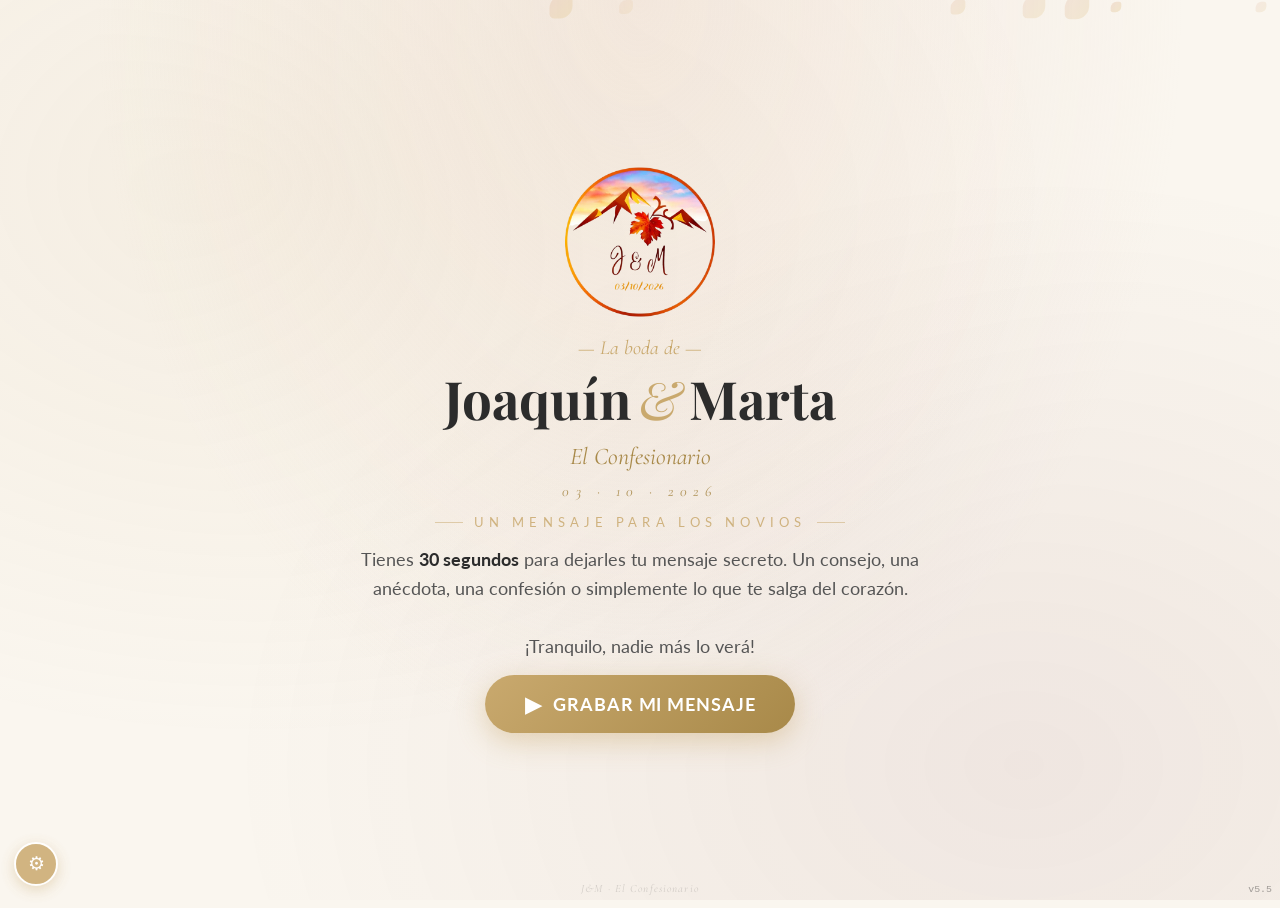
<file: index.html>
<!DOCTYPE html>
<!-- Confesionario J&M · v4.9 -->
<html lang="es">
<head>
<meta charset="UTF-8">
<meta name="viewport" content="width=device-width, initial-scale=1.0, user-scalable=no, viewport-fit=cover">
<title>El Confesionario · Joaquín & Marta</title>
<link rel="manifest" href="manifest.json">
<link rel="stylesheet" href="styles.css">
<link rel="icon" type="image/png" href="logobodaJyM-removebg-preview.png">
<link rel="apple-touch-icon" href="logobodaJyM-removebg-preview.png">
<meta name="theme-color" content="#2c2c2c">
<meta name="mobile-web-app-capable" content="yes">
<meta name="apple-mobile-web-app-capable" content="yes">
<meta name="apple-mobile-web-app-status-bar-style" content="black-translucent">
<meta name="apple-mobile-web-app-title" content="Confesionario J&M">
<meta name="description" content="El Confesionario de la boda de Joaquín & Marta.">
</head>
<body>

<div class="bg-layer" id="bg-layer" aria-hidden="true"></div>
<div class="kiosk-badge" id="kiosk-badge">Modo Kiosco</div>

<section class="screen active" id="welcome" aria-label="Bienvenida">
  <img class="wedding-logo" id="wedding-logo" src="logobodaJyM-removebg-preview.png" alt="Boda Joaquín & Marta">
  <p class="welcome-kicker">— La boda de —</p>
  <h1 class="welcome-title">Joaquín<span class="amp">&</span>Marta</h1>
  <p class="welcome-sub">El Confesionario</p>
  <p class="welcome-date">03 · 10 · 2026</p>
  <div class="divider-sm">Un mensaje para los novios</div>
  <p class="welcome-text">
    Tienes <strong><span id="wl-duration">30</span> segundos</strong> para dejarles
    tu mensaje secreto. Un consejo, una anécdota, una confesión
    o simplemente lo que te salga del corazón.
    <br><br>
    ¡Tranquilo, nadie más lo verá!
  </p>
  <div class="name-wrap hidden" id="name-wrap">
    <span class="name-label">¿Cómo te llamas? (opcional)</span>
    <input type="text" class="name-input" id="guest-name" placeholder="Tu nombre…" maxlength="40" autocomplete="off">
  </div>
  <button class="btn btn-primary" onclick="beginFlow()"><span style="font-size:1.3rem">▶</span> Grabar mi mensaje</button>
</section>

<section class="screen" id="permission" aria-label="Permisos">
  <div class="perm-icon">🎥</div>
  <h2 class="perm-title">Necesitamos tu cámara y micrófono</h2>
  <p class="perm-text">Para que puedas grabar tu mensaje, el navegador te pedirá permiso para usar la cámara y el micrófono. ¡Prometemos que solo lo usamos aquí!</p>
  <div class="error-banner hidden" id="perm-error"></div>
  <div class="btn-row">
    <button class="btn btn-primary" onclick="requestPermissionAndContinue()">Continuar</button>
    <button class="btn btn-ghost" onclick="goScreen('welcome')">Volver</button>
  </div>
</section>

<section class="screen" id="prompt" aria-label="Sugerencias">
  <p class="welcome-kicker">Una sugerencia, por si la quieres…</p>
  <div class="prompt-card">
    <div class="prompt-text" id="prompt-text">…</div>
    <div class="prompt-nav">
      <span class="prompt-dot on"></span><span class="prompt-dot"></span>
      <span class="prompt-dot"></span><span class="prompt-dot"></span>
    </div>
  </div>
  <button class="btn btn-outline" onclick="nextPrompt()" style="margin-top:0.2rem;">↻ Otra sugerencia</button>
  <div class="heart-divider">
    <span class="heart-divider-line"></span>
    <span class="heart-divider-text">o</span>
    <span class="heart-divider-line"></span>
  </div>
  <button class="btn btn-heart" onclick="startCountdown()">
    <span style="font-size:1.3rem;">❤</span>
    Habla desde el corazón
  </button>
  <p class="heart-subhint">Cuéntales lo que te salga, sin guiones</p>
</section>

<section class="screen" id="countdown" aria-label="Cuenta atrás">
  <div class="count-ring-wrap">
    <div class="count-ring"></div>
    <div class="count-ring-active"></div>
    <div class="countdown-number" id="countdown-num">3</div>
  </div>
  <p class="countdown-label" id="countdown-label">Prepárate…</p>
</section>

<section class="screen" id="recording" aria-label="Grabación">
  <div class="video-container">
    <video id="preview-video" autoplay playsinline muted></video>
    <div class="recording-overlay">
      <div class="recording-top">
        <div class="rec-indicator"><div class="rec-dot"></div>REC</div>
        <div class="timer-display" id="timer">0:30</div>
      </div>
      <div class="recording-bottom" id="recording-bottom" onclick="stopRecording(event)" ontouchend="stopRecording(event)" style="cursor:pointer;">
        <div class="progress-bar-container"><div class="progress-bar" id="progress-bar"></div></div>
        <p class="recording-hint">Toca aquí para <b style="color:white;font-style:normal;">Terminar</b></p>
        <button type="button" class="btn btn-stop" id="btn-stop" onclick="stopRecording(event)">■&nbsp; Terminar</button>
        <p class="recording-hint" style="font-size:0.78rem;opacity:0.6;margin-top:0.3rem;">(o toca cualquier parte de esta zona)</p>
      </div>
      <div id="recording-log" class="recording-log"></div>
    </div>
    <div class="mic-meter" id="mic-meter" aria-hidden="true"><div class="mic-meter-fill" id="mic-meter-fill" style="height:0%"></div></div>
  </div>
</section>

<section class="screen" id="preview-screen" aria-label="Vista previa">
  <div class="preview-container">
    <div id="preview-video-container" style="width:100%;height:100%;display:flex;align-items:center;justify-content:center;">
      <video id="playback-video" controls playsinline></video>
    </div>
    <div class="preview-overlay">
      <div class="preview-top"><div class="preview-pill">Vista previa · ¿todo bien?</div></div>
      <div class="preview-bottom">
        <p class="recording-hint">Si te gusta, pulsa «Guardar». Si no, repite la grabación</p>
        <div class="btn-row">
          <button class="btn btn-outline" onclick="rerecord()">↻ Repetir</button>
          <button class="btn btn-primary" onclick="confirmSave()">✓ Guardar</button>
        </div>
      </div>
    </div>
  </div>
</section>

<section class="screen" id="saving" aria-label="Guardando">
  <div class="saving-spinner"></div>
  <div class="saving-text" id="saving-text">Procesando tu mensaje…</div>
  <p class="saving-sub" id="saving-sub">Un momento, estamos guardándolo con cariño.</p>
  <div class="saving-progress"><div class="saving-progress-fill" id="saving-progress-fill"></div></div>
</section>

<section class="screen" id="done" aria-label="Guardado">
  <div class="done-decor-top">✦ &nbsp; ✧ &nbsp; ✦</div>
  <div class="done-heart-wrap">
    <div class="done-heart-ring"></div>
    <div class="done-heart-ring-2"></div>
    <div class="done-heart">❤</div>
    <div class="done-heart-sparkle done-heart-sparkle-1">✦</div>
    <div class="done-heart-sparkle done-heart-sparkle-2">✧</div>
    <div class="done-heart-sparkle done-heart-sparkle-3">✦</div>
  </div>
  <h2 class="done-title">Tu mensaje ya forma parte<br>de nuestra historia</h2>
  <p class="done-subtitle" id="done-subtitle">¡Gracias de corazón!</p>
  <div class="done-ornament">
    <span class="done-line"></span>
    <span class="done-diamond">◆</span>
    <span class="done-line"></span>
  </div>
  <p class="done-secret" id="done-secret">Tu secreto viaja ahora con nosotros…<br>y llegará a Joaquín y Marta<br>en el momento más especial.</p>
  <div class="done-seal">
    <div class="done-seal-inner">
      <div class="done-seal-mono" id="done-monogram">J<span class="seal-amp">&</span>M</div>
    </div>
    <div class="done-signature-date" id="done-signature-date"></div>
  </div>
  <div class="btn-row">
    <button class="btn btn-primary" onclick="resetToWelcome()">Siguiente invitado →</button>
  </div>
  <div class="done-auto-wrap">
    <div class="done-auto-ring" id="done-auto-ring"></div>
    <p class="done-auto" id="done-auto"></p>
  </div>
  <p class="done-counter" id="msg-counter" style="display:none;"></p>
</section>

<section class="screen" id="gallery" aria-label="Galería">
  <div class="gallery-header">
    <div>
      <div class="gallery-title">Confesiones guardadas</div>
      <small id="gallery-sub">Solo los novios deberían ver esto</small>
    </div>
    <button class="icon-btn" onclick="closeGallery()" aria-label="Cerrar">✕</button>
  </div>
  <div class="gallery-toolbar">
    <button class="tool-btn primary" onclick="exportAllZip()" id="export-zip-btn">⬇ Exportar todo (ZIP)</button>
    <button class="tool-btn" onclick="toggleSelectMode()" id="select-toggle">Seleccionar</button>
    <button class="tool-btn" onclick="downloadSelected()" id="dl-selected" disabled>⬇ Descargar</button>
    <button class="tool-btn danger" onclick="deleteSelected()" id="del-selected" disabled>🗑 Borrar</button>
    <button class="tool-btn danger" onclick="clearAll()">⚠ Borrar todo</button>
  </div>
  <div class="gallery-list" id="gallery-list"></div>
</section>

<div class="player-modal" id="player-modal">
  <div class="player-top">
    <div class="player-title" id="player-title">—</div>
    <button class="icon-btn" onclick="closePlayer()" aria-label="Cerrar">✕</button>
  </div>
  <div class="player-body" id="player-body"></div>
  <div class="player-actions">
    <button class="btn btn-outline" onclick="downloadCurrentPlaying()">⬇ Descargar</button>
    <button class="btn btn-wine" onclick="deleteCurrentPlaying()">🗑 Borrar</button>
  </div>
</div>

<button class="settings-btn" id="settings-toggle" onclick="settingsTap()" aria-label="Ajustes">⚙</button>

<div class="overlay" id="pin-overlay" aria-label="Introducir PIN">
  <div class="card pin-wrap">
    <h3>🔒 PIN de ajustes</h3>
    <p style="color:#666;font-size:0.9rem;margin-bottom:0.4rem;">Introduce el código de 4 dígitos para acceder a los ajustes.</p>
    <div class="pin-display" id="pin-display">
      <div class="pin-dot"></div><div class="pin-dot"></div>
      <div class="pin-dot"></div><div class="pin-dot"></div>
    </div>
    <div class="pin-pad" id="pin-pad">
      <button class="pin-key" data-k="1">1</button>
      <button class="pin-key" data-k="2">2</button>
      <button class="pin-key" data-k="3">3</button>
      <button class="pin-key" data-k="4">4</button>
      <button class="pin-key" data-k="5">5</button>
      <button class="pin-key" data-k="6">6</button>
      <button class="pin-key" data-k="7">7</button>
      <button class="pin-key" data-k="8">8</button>
      <button class="pin-key" data-k="9">9</button>
      <button class="pin-key fn" data-k="cancel">✕</button>
      <button class="pin-key" data-k="0">0</button>
      <button class="pin-key fn" data-k="back">←</button>
    </div>
  </div>
</div>

<div class="overlay" id="settings-panel" aria-label="Ajustes">
  <div class="card">
    <h3>⚙ Ajustes</h3>
    <h4>Grabación</h4>
    <div class="setting-row"><label>Duración máxima <span class="hint">Entre 10 y 120 segundos</span></label><input type="number" id="setting-duration" value="30" min="10" max="120"></div>
    <div class="setting-row"><label>Cámara por defecto</label><select id="setting-camera"><option value="user">Frontal</option><option value="environment">Trasera</option></select></div>
    <div class="setting-row"><label>Efecto espejo (frontal) <span class="hint">Voltea la vista previa durante la grabación</span></label><label class="switch"><input type="checkbox" id="setting-mirror" checked><span class="slider"></span></label></div>
    <div class="setting-row"><label>Convertir a MP4 <span class="hint">Desactiva si notas lentitud</span></label><label class="switch"><input type="checkbox" id="setting-mp4" checked><span class="slider"></span></label></div>
    <h4>Flujo del invitado</h4>
    <div class="setting-row"><label>Mostrar sugerencia <span class="hint">Pregunta guiada antes de grabar</span></label><label class="switch"><input type="checkbox" id="setting-prompt" checked><span class="slider"></span></label></div>
    <div class="setting-row"><label>Preguntar nombre <span class="hint">Campo opcional en la bienvenida</span></label><label class="switch"><input type="checkbox" id="setting-askname"><span class="slider"></span></label></div>
    <div class="setting-row"><label>Vista previa antes de guardar <span class="hint">Mostrar la grabación para aprobar o repetir</span></label><label class="switch"><input type="checkbox" id="setting-preview"><span class="slider"></span></label></div>
    <h4>Tras guardar</h4>
    <div class="setting-row"><label>Volver al inicio automáticamente <span class="hint">Tras guardar, volver solo a la bienvenida</span></label><label class="switch"><input type="checkbox" id="setting-autoreset" checked><span class="slider"></span></label></div>
    <div class="setting-row"><label>Segundos antes de volver <span class="hint">Entre 5 y 300</span></label><input type="number" id="setting-autoresetsecs" value="5" min="5" max="300"></div>
    <h4>El día de la boda</h4>
    <div class="setting-row"><label>Modo kiosco <span class="hint">Bloquea salida del navegador y reinicia si hay inactividad. Actívalo solo el día del evento.</span></label><label class="switch"><input type="checkbox" id="setting-kiosk"><span class="slider"></span></label></div>
    <div class="setting-row"><label>Descargar cada vídeo al guardarlo <span class="hint">Muestra al invitado un aviso de «Descargando…». Desactívalo para que el flujo sea limpio — los vídeos se guardan igualmente en la app y puedes exportarlos todos desde la Galería.</span></label><label class="switch"><input type="checkbox" id="setting-savegallery"><span class="slider"></span></label></div>
    <div class="setting-row"><label>PIN de ajustes <span class="hint">4 dígitos · por defecto 2004</span></label><input type="text" id="setting-pin" maxlength="4" pattern="[0-9]*" inputmode="numeric" style="letter-spacing:0.4em;"></div>
    <h4>Personalización</h4>
    <div class="setting-row"><label>Nombres de los novios</label><input type="text" id="setting-names" maxlength="60" style="width:180px;"></div>
    <div class="setting-row"><label>Logo de la boda <span class="hint">Color, blanco y negro, o sin logo</span></label><select id="setting-logo"><option value="color">Color (otoñal)</option><option value="byn">Blanco y negro</option><option value="none">Sin logo</option></select></div>
    <div class="setting-row"><label>Fecha de la boda <span class="hint">Se muestra bajo los nombres</span></label><input type="text" id="setting-date" maxlength="20" style="width:140px;" placeholder="03 · 10 · 2026"></div>
    <h4>Gestión</h4>
    <div class="setting-row"><label>Mensajes guardados</label><span id="setting-count" style="font-weight:700;color:var(--gold-dark);">0</span></div>
    <div class="setting-row"><label>Ver galería de mensajes</label><button class="tool-btn primary" onclick="closeSettings(); openGallery();">🎞 Abrir</button></div>
    <button class="card-close" onclick="saveAndClose()">Guardar y cerrar</button>
  </div>
</div>

<div class="watermark">J&M · El Confesionario</div>
<div class="toast" id="toast"></div>
<div class="version-tag">v5.5</div>

<script src="app.js"></script>
</body>
</html>
</file>
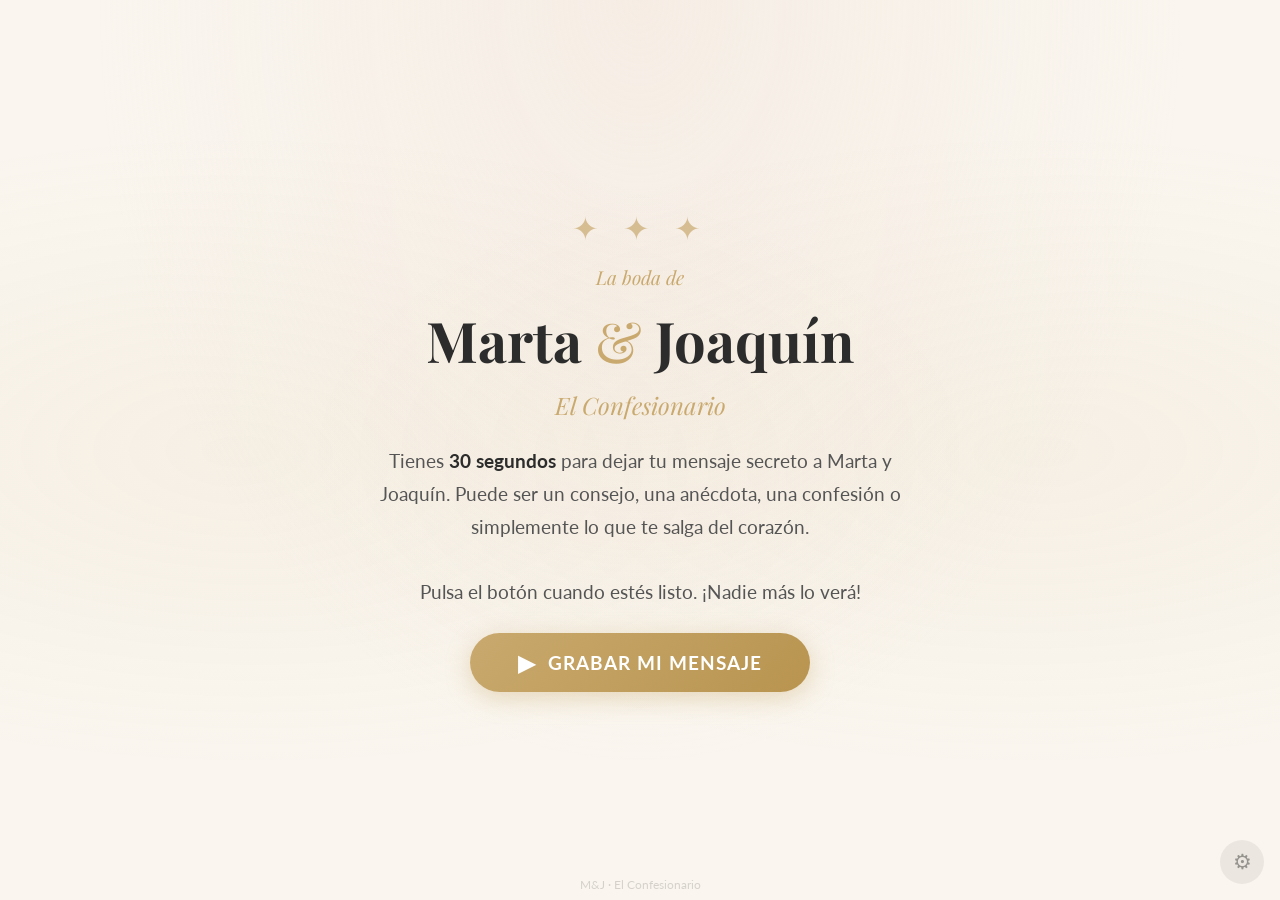
<file: index.original.html>
<!DOCTYPE html>
<html lang="es">
<head>
<meta charset="UTF-8">
<meta name="viewport" content="width=device-width, initial-scale=1.0, user-scalable=no">
<title>El Confesionario · M&J</title>

<!-- PWA -->
<link rel="manifest" href="manifest.json">
<meta name="theme-color" content="#2c2c2c">
<meta name="mobile-web-app-capable" content="yes">

<!-- iOS PWA support -->
<meta name="apple-mobile-web-app-capable" content="yes">
<meta name="apple-mobile-web-app-status-bar-style" content="black-translucent">
<meta name="apple-mobile-web-app-title" content="Confesionario M&J">
<link rel="apple-touch-icon" href="appletouchicon.png">
<style>
  @import url('https://fonts.googleapis.com/css2?family=Playfair+Display:ital,wght@0,400;0,700;1,400&family=Lato:wght@300;400;700&display=swap');

  * { margin: 0; padding: 0; box-sizing: border-box; }

  :root {
    --gold: #c9a96e;
    --gold-light: #e8d5a8;
    --cream: #faf6ef;
    --dark: #2c2c2c;
    --blush: #f0e0d6;
    --wine: #722f37;
  }

  body {
    font-family: 'Lato', sans-serif;
    background: var(--cream);
    color: var(--dark);
    height: 100dvh;
    width: 100vw;
    overflow: hidden;
    touch-action: manipulation;
    -webkit-user-select: none;
    user-select: none;
  }

  /* ── Decorative background ── */
  body::before {
    content: '';
    position: fixed;
    inset: 0;
    background:
      radial-gradient(ellipse at 20% 50%, rgba(201,169,110,0.08) 0%, transparent 50%),
      radial-gradient(ellipse at 80% 50%, rgba(201,169,110,0.08) 0%, transparent 50%),
      radial-gradient(ellipse at 50% 0%, rgba(240,224,214,0.4) 0%, transparent 60%);
    pointer-events: none;
    z-index: 0;
  }

  /* ── Screens ── */
  .screen {
    position: absolute;
    inset: 0;
    display: flex;
    flex-direction: column;
    align-items: center;
    justify-content: center;
    padding: 2rem;
    z-index: 1;
    opacity: 0;
    pointer-events: none;
    transition: opacity 0.6s ease;
  }
  .screen.active {
    opacity: 1;
    pointer-events: auto;
  }

  /* ── Welcome Screen ── */
  #welcome {
    text-align: center;
    gap: 1.5rem;
  }

  .ornament {
    font-size: 2rem;
    color: var(--gold);
    letter-spacing: 0.5rem;
    opacity: 0.7;
  }

  .welcome-title {
    font-family: 'Playfair Display', serif;
    font-size: clamp(2.2rem, 5vw, 3.5rem);
    font-weight: 700;
    color: var(--dark);
    line-height: 1.2;
  }

  .welcome-subtitle {
    font-family: 'Playfair Display', serif;
    font-style: italic;
    font-size: clamp(1.1rem, 2.5vw, 1.5rem);
    color: var(--gold);
    margin-top: -0.5rem;
  }

  .welcome-text {
    font-size: clamp(1rem, 2vw, 1.2rem);
    line-height: 1.7;
    color: #555;
    max-width: 550px;
    margin: 0 auto;
  }

  .welcome-text strong {
    color: var(--dark);
    font-weight: 700;
  }

  .btn {
    display: inline-flex;
    align-items: center;
    justify-content: center;
    gap: 0.75rem;
    padding: 1rem 3rem;
    border: none;
    border-radius: 50px;
    font-family: 'Lato', sans-serif;
    font-size: 1.2rem;
    font-weight: 700;
    letter-spacing: 0.05em;
    text-transform: uppercase;
    cursor: pointer;
    transition: all 0.3s ease;
    -webkit-tap-highlight-color: transparent;
  }

  .btn-primary {
    background: linear-gradient(135deg, var(--gold), #b8944f);
    color: white;
    box-shadow: 0 6px 24px rgba(201,169,110,0.4);
  }
  .btn-primary:active {
    transform: scale(0.96);
    box-shadow: 0 2px 12px rgba(201,169,110,0.3);
  }

  .btn-stop {
    background: linear-gradient(135deg, var(--wine), #5a242b);
    color: white;
    box-shadow: 0 6px 24px rgba(114,47,55,0.4);
    padding: 1.2rem 3.5rem;
    font-size: 1.3rem;
  }
  .btn-stop:active {
    transform: scale(0.96);
  }

  .btn-outline {
    background: transparent;
    color: var(--gold);
    border: 2px solid var(--gold);
  }
  .btn-outline:active {
    background: var(--gold);
    color: white;
  }

  /* ── Countdown Screen ── */
  #countdown {
    background: rgba(44,44,44,0.95);
  }

  .countdown-number {
    font-family: 'Playfair Display', serif;
    font-size: clamp(8rem, 25vw, 14rem);
    font-weight: 700;
    color: var(--gold);
    text-shadow: 0 0 60px rgba(201,169,110,0.3);
    animation: pulse-in 0.8s ease-out;
  }

  .countdown-label {
    font-size: 1.3rem;
    color: rgba(255,255,255,0.6);
    letter-spacing: 0.3em;
    text-transform: uppercase;
    margin-top: 1rem;
  }

  @keyframes pulse-in {
    0% { transform: scale(0.3); opacity: 0; }
    50% { transform: scale(1.1); }
    100% { transform: scale(1); opacity: 1; }
  }

  /* ── Recording Screen ── */
  #recording {
    background: #1a1a1a;
    padding: 0;
  }

  .video-container {
    position: relative;
    width: 100%;
    height: 100%;
    display: flex;
    align-items: center;
    justify-content: center;
  }

  #preview-video {
    width: 100%;
    height: 100%;
    object-fit: cover;
  }

  .recording-overlay {
    position: absolute;
    inset: 0;
    display: flex;
    flex-direction: column;
    justify-content: space-between;
    padding: 2rem;
    pointer-events: none;
    background: linear-gradient(
      to bottom,
      rgba(0,0,0,0.5) 0%,
      transparent 20%,
      transparent 75%,
      rgba(0,0,0,0.6) 100%
    );
  }

  .recording-top {
    display: flex;
    justify-content: space-between;
    align-items: flex-start;
  }

  .rec-indicator {
    display: flex;
    align-items: center;
    gap: 0.6rem;
    background: rgba(200,30,30,0.85);
    padding: 0.5rem 1.2rem;
    border-radius: 30px;
    color: white;
    font-weight: 700;
    font-size: 1rem;
    letter-spacing: 0.1em;
  }

  .rec-dot {
    width: 12px;
    height: 12px;
    border-radius: 50%;
    background: white;
    animation: blink 1s infinite;
  }

  @keyframes blink {
    0%, 100% { opacity: 1; }
    50% { opacity: 0.2; }
  }

  .timer-display {
    font-family: 'Lato', sans-serif;
    font-size: 1.8rem;
    font-weight: 700;
    color: white;
    background: rgba(0,0,0,0.5);
    padding: 0.5rem 1.5rem;
    border-radius: 30px;
    letter-spacing: 0.1em;
    min-width: 100px;
    text-align: center;
  }

  .timer-display.warning {
    color: #ff6b6b;
  }

  .progress-bar-container {
    width: 100%;
    height: 5px;
    background: rgba(255,255,255,0.2);
    border-radius: 3px;
    overflow: hidden;
    margin-top: 1rem;
  }

  .progress-bar {
    height: 100%;
    background: linear-gradient(90deg, var(--gold), var(--wine));
    border-radius: 3px;
    transition: width 0.3s linear;
  }

  .recording-bottom {
    display: flex;
    flex-direction: column;
    align-items: center;
    gap: 1rem;
    pointer-events: auto;
  }

  .recording-hint {
    color: rgba(255,255,255,0.7);
    font-size: 0.95rem;
    text-align: center;
  }

  /* ── Done Screen ── */
  #done {
    text-align: center;
    gap: 1.5rem;
    background: linear-gradient(135deg, var(--cream) 0%, var(--blush) 100%);
  }

  .done-icon {
    font-size: 4rem;
    margin-bottom: 0.5rem;
  }

  .done-title {
    font-family: 'Playfair Display', serif;
    font-size: clamp(1.8rem, 4vw, 2.8rem);
    font-weight: 700;
    color: var(--dark);
    line-height: 1.3;
  }

  .done-secret {
    font-family: 'Playfair Display', serif;
    font-style: italic;
    font-size: clamp(1rem, 2.2vw, 1.3rem);
    color: var(--wine);
    max-width: 480px;
    line-height: 1.6;
    padding: 1rem 2rem;
    border-top: 1px solid var(--gold-light);
    border-bottom: 1px solid var(--gold-light);
  }

  .done-counter {
    font-size: 0.9rem;
    color: #999;
    margin-top: 0.5rem;
  }

  .done-buttons {
    display: flex;
    flex-direction: column;
    gap: 1rem;
    margin-top: 0.5rem;
  }

  /* ── Settings overlay ── */
  .settings-btn {
    position: fixed;
    bottom: 1rem;
    right: 1rem;
    z-index: 100;
    background: rgba(0,0,0,0.15);
    border: none;
    border-radius: 50%;
    width: 44px;
    height: 44px;
    display: flex;
    align-items: center;
    justify-content: center;
    cursor: pointer;
    font-size: 1.3rem;
    opacity: 0.4;
    transition: opacity 0.3s;
  }
  .settings-btn:active { opacity: 1; }

  .settings-panel {
    position: fixed;
    inset: 0;
    z-index: 200;
    background: rgba(0,0,0,0.7);
    display: none;
    align-items: center;
    justify-content: center;
  }
  .settings-panel.show { display: flex; }

  .settings-card {
    background: white;
    border-radius: 20px;
    padding: 2rem;
    width: 90%;
    max-width: 420px;
    box-shadow: 0 20px 60px rgba(0,0,0,0.3);
  }

  .settings-card h3 {
    font-family: 'Playfair Display', serif;
    font-size: 1.4rem;
    margin-bottom: 1.5rem;
    color: var(--dark);
  }

  .setting-row {
    display: flex;
    justify-content: space-between;
    align-items: center;
    padding: 0.8rem 0;
    border-bottom: 1px solid #eee;
  }

  .setting-row label {
    font-size: 1rem;
    color: #555;
  }

  .setting-row input, .setting-row select {
    font-family: 'Lato', sans-serif;
    font-size: 1rem;
    padding: 0.4rem 0.8rem;
    border: 1px solid #ddd;
    border-radius: 8px;
    width: 100px;
    text-align: center;
  }

  .settings-close {
    margin-top: 1.5rem;
    width: 100%;
    padding: 0.8rem;
    background: var(--gold);
    color: white;
    border: none;
    border-radius: 12px;
    font-size: 1.1rem;
    font-weight: 700;
    cursor: pointer;
  }

  /* ── Fullscreen prompt ── */
  .fullscreen-hint {
    position: fixed;
    top: 0;
    left: 0;
    right: 0;
    z-index: 300;
    background: var(--gold);
    color: white;
    text-align: center;
    padding: 0.8rem;
    font-size: 0.95rem;
    cursor: pointer;
    display: none;
  }

  /* ── Names input on welcome ── */
  .names-input {
    font-family: 'Playfair Display', serif;
    font-size: 1.4rem;
    text-align: center;
    border: none;
    border-bottom: 2px solid var(--gold-light);
    background: transparent;
    color: var(--dark);
    padding: 0.5rem 1rem;
    width: 80%;
    max-width: 400px;
    outline: none;
    transition: border-color 0.3s;
  }
  .names-input:focus {
    border-bottom-color: var(--gold);
  }
  .names-input::placeholder {
    color: #bbb;
    font-style: italic;
  }

  /* ── Animations ── */
  .fade-up {
    animation: fadeUp 0.8s ease-out both;
  }
  @keyframes fadeUp {
    from { opacity: 0; transform: translateY(20px); }
    to { opacity: 1; transform: translateY(0); }
  }

  .watermark {
    position: fixed;
    bottom: 0.5rem;
    left: 50%;
    transform: translateX(-50%);
    font-size: 0.75rem;
    color: rgba(0,0,0,0.15);
    z-index: 0;
    pointer-events: none;
  }
</style>
</head>
<body>

<!-- ════════════ WELCOME SCREEN ════════════ -->
<div class="screen active" id="welcome">
  <div class="ornament">✦ ✦ ✦</div>
  <p class="welcome-subtitle" style="font-size:clamp(1rem,2vw,1.2rem); margin-bottom:-0.5rem;">La boda de</p>
  <h1 class="welcome-title">Marta <span style="color:var(--gold);font-weight:400;">&</span> Joaquín</h1>
  <p class="welcome-subtitle">El Confesionario</p>
  <p class="welcome-text">
    Tienes <strong>30 segundos</strong> para dejar tu mensaje secreto
    a Marta y Joaquín. Puede ser un consejo, una anécdota, una confesión
    o simplemente lo que te salga del corazón.
    <br><br>
    Pulsa el botón cuando estés listo. ¡Nadie más lo verá!
  </p>
  <button class="btn btn-primary" onclick="startCountdown()">
    <span style="font-size:1.4rem">▶</span> Grabar mi mensaje
  </button>
</div>

<!-- ════════════ COUNTDOWN SCREEN ════════════ -->
<div class="screen" id="countdown">
  <div class="countdown-number" id="countdown-num">3</div>
  <p class="countdown-label">Prepárate...</p>
</div>

<!-- ════════════ RECORDING SCREEN ════════════ -->
<div class="screen" id="recording">
  <div class="video-container">
    <video id="preview-video" autoplay playsinline muted></video>
    <div class="recording-overlay">
      <div class="recording-top">
        <div class="rec-indicator">
          <div class="rec-dot"></div>
          REC
        </div>
        <div class="timer-display" id="timer">0:30</div>
      </div>
      <div class="recording-bottom">
        <div class="progress-bar-container">
          <div class="progress-bar" id="progress-bar"></div>
        </div>
        <p class="recording-hint">Cuando termines, pulsa el botón</p>
        <button class="btn btn-stop" onclick="stopRecording()">
          ■&nbsp; Terminar
        </button>
      </div>
    </div>
  </div>
</div>

<!-- ════════════ DONE SCREEN ════════════ -->
<div class="screen" id="done">
  <div class="done-icon">🤫</div>
  <h2 class="done-title">¡Mensaje guardado!</h2>
  <p class="done-secret">
    Tu secreto está a salvo con nosotros...<br>
    Marta y Joaquín lo descubrirán en un momento muy especial.
  </p>
  <p class="done-counter" id="msg-counter"></p>
  <div class="done-buttons">
    <button class="btn btn-primary" onclick="resetToWelcome()">
      Siguiente invitado
    </button>
  </div>
</div>

<!-- ════════════ SETTINGS ════════════ -->
<button class="settings-btn" id="settings-toggle" onclick="toggleSettings()">⚙</button>

<div class="settings-panel" id="settings-panel">
  <div class="settings-card">
    <h3>⚙ Ajustes</h3>
    <div class="setting-row">
      <label>Duración máxima (seg)</label>
      <input type="number" id="setting-duration" value="30" min="10" max="60">
    </div>
    <div class="setting-row">
      <label>Cámara</label>
      <select id="setting-camera">
        <option value="user">Frontal</option>
        <option value="environment">Trasera</option>
      </select>
    </div>
    <div class="setting-row">
      <label>Mensajes grabados</label>
      <span id="setting-count">0</span>
    </div>
    <button class="settings-close" onclick="toggleSettings()">Cerrar</button>
  </div>
</div>

<div class="watermark">M&J · El Confesionario</div>

<script>
  // ── State ──
  let mediaStream = null;
  let mediaRecorder = null;
  let recordedChunks = [];
  let timerInterval = null;
  let timeLeft = 30;
  let maxDuration = 30;
  let messageCount = parseInt(localStorage.getItem('confessionCount') || '0');
  let isRecording = false;
  let chosenMimeType = '';
  let chosenExtension = '';

  // ── Detect best recording format (prefer MP4) ──
  function detectFormat() {
    const mp4Types = [
      'video/mp4;codecs=avc1,mp4a.40.2',
      'video/mp4;codecs=avc1.42E01E,mp4a.40.2',
      'video/mp4',
    ];
    for (const mt of mp4Types) {
      if (MediaRecorder.isTypeSupported(mt)) {
        chosenMimeType = mt;
        chosenExtension = 'mp4';
        console.log('Formato elegido: MP4 nativo (' + mt + ')');
        return;
      }
    }
    // Fallback to webm
    const webmTypes = [
      'video/webm;codecs=vp9,opus',
      'video/webm;codecs=vp8,opus',
      'video/webm',
    ];
    for (const mt of webmTypes) {
      if (MediaRecorder.isTypeSupported(mt)) {
        chosenMimeType = mt;
        chosenExtension = 'webm';
        console.log('Formato elegido: WebM (' + mt + ')');
        return;
      }
    }
    // Last resort: let browser decide
    chosenMimeType = '';
    chosenExtension = 'webm';
  }

  // ── Screen Management ──
  function showScreen(id) {
    document.querySelectorAll('.screen').forEach(s => s.classList.remove('active'));
    document.getElementById(id).classList.add('active');
  }

  // ── Camera ──
  async function initCamera() {
    const facingMode = document.getElementById('setting-camera').value;
    try {
      if (mediaStream) {
        mediaStream.getTracks().forEach(t => t.stop());
      }
      mediaStream = await navigator.mediaDevices.getUserMedia({
        video: { facingMode, width: { ideal: 1280 }, height: { ideal: 720 } },
        audio: true
      });
      document.getElementById('preview-video').srcObject = mediaStream;
    } catch (err) {
      alert('No se pudo acceder a la cámara. Por favor, permite el acceso a la cámara y micrófono.');
      console.error(err);
    }
  }

  // ── Countdown ──
  async function startCountdown() {
    maxDuration = parseInt(document.getElementById('setting-duration').value) || 30;
    timeLeft = maxDuration;

    await initCamera();
    showScreen('countdown');

    const numEl = document.getElementById('countdown-num');
    let count = 3;
    numEl.textContent = count;
    numEl.style.animation = 'none';
    void numEl.offsetWidth;
    numEl.style.animation = 'pulse-in 0.8s ease-out';

    const countInterval = setInterval(() => {
      count--;
      if (count > 0) {
        numEl.textContent = count;
        numEl.style.animation = 'none';
        void numEl.offsetWidth;
        numEl.style.animation = 'pulse-in 0.8s ease-out';
      } else {
        clearInterval(countInterval);
        startRecording();
      }
    }, 1000);
  }

  // ── Recording ──
  function startRecording() {
    showScreen('recording');
    recordedChunks = [];
    isRecording = true;

    const options = {};
    if (chosenMimeType) options.mimeType = chosenMimeType;

    mediaRecorder = new MediaRecorder(mediaStream, options);

    mediaRecorder.ondataavailable = (e) => {
      if (e.data && e.data.size > 0) {
        recordedChunks.push(e.data);
      }
    };

    mediaRecorder.onstop = () => {
      handleRecordingDone();
    };

    mediaRecorder.start(100);

    // Timer
    timeLeft = maxDuration;
    updateTimerDisplay();
    timerInterval = setInterval(() => {
      timeLeft--;
      updateTimerDisplay();
      const pct = ((maxDuration - timeLeft) / maxDuration) * 100;
      document.getElementById('progress-bar').style.width = pct + '%';
      if (timeLeft <= 0) {
        stopRecording();
      }
    }, 1000);
  }

  function updateTimerDisplay() {
    const el = document.getElementById('timer');
    const sec = Math.max(0, timeLeft);
    el.textContent = `0:${sec.toString().padStart(2, '0')}`;
    if (sec <= 5) {
      el.classList.add('warning');
    } else {
      el.classList.remove('warning');
    }
  }

  function stopRecording() {
    if (!isRecording) return;
    isRecording = false;
    clearInterval(timerInterval);

    if (mediaRecorder && mediaRecorder.state !== 'inactive') {
      mediaRecorder.stop();
    }

    if (mediaStream) {
      mediaStream.getTracks().forEach(t => t.stop());
      mediaStream = null;
    }
  }

  // ── Handle recording done: convert to MP4 if needed ──
  async function handleRecordingDone() {
    const rawBlob = new Blob(recordedChunks, {
      type: chosenMimeType || 'video/webm'
    });

    // If already MP4, save directly
    if (chosenExtension === 'mp4') {
      saveFile(rawBlob, 'mp4');
      return;
    }

    // Otherwise try to convert webm → mp4 using ffmpeg.wasm
    showScreen('done');
    document.getElementById('msg-counter').textContent = 'Convirtiendo a MP4...';

    try {
      const { FFmpeg } = await import('https://cdn.jsdelivr.net/npm/@ffmpeg/ffmpeg@0.12.10/+esm');
      const { fetchFile } = await import('https://cdn.jsdelivr.net/npm/@ffmpeg/util@0.12.1/+esm');

      const ffmpeg = new FFmpeg();
      await ffmpeg.load({
        coreURL: 'https://cdn.jsdelivr.net/npm/@ffmpeg/core@0.12.6/dist/esm/ffmpeg-core.js',
        wasmURL: 'https://cdn.jsdelivr.net/npm/@ffmpeg/core@0.12.6/dist/esm/ffmpeg-core.wasm',
      });

      await ffmpeg.writeFile('input.webm', await fetchFile(rawBlob));
      await ffmpeg.exec([
        '-i', 'input.webm',
        '-c:v', 'libx264',
        '-preset', 'ultrafast',
        '-crf', '28',
        '-c:a', 'aac',
        '-b:a', '128k',
        '-movflags', '+faststart',
        'output.mp4'
      ]);

      const data = await ffmpeg.readFile('output.mp4');
      const mp4Blob = new Blob([data.buffer], { type: 'video/mp4' });
      saveFile(mp4Blob, 'mp4');
    } catch (err) {
      console.warn('No se pudo convertir a MP4, guardando como webm:', err);
      saveFile(rawBlob, 'webm');
    }
  }

  // ── Save file ──
  function saveFile(blob, ext) {
    const now = new Date();
    const ts = now.getFullYear().toString() +
      (now.getMonth()+1).toString().padStart(2,'0') +
      now.getDate().toString().padStart(2,'0') + '_' +
      now.getHours().toString().padStart(2,'0') +
      now.getMinutes().toString().padStart(2,'0') +
      now.getSeconds().toString().padStart(2,'0');

    messageCount++;
    localStorage.setItem('confessionCount', messageCount.toString());

    const filename = `confesion_${messageCount.toString().padStart(3,'0')}_${ts}.${ext}`;

    const url = URL.createObjectURL(blob);
    const a = document.createElement('a');
    a.href = url;
    a.download = filename;
    document.body.appendChild(a);
    a.click();
    document.body.removeChild(a);
    setTimeout(() => URL.revokeObjectURL(url), 5000);

    showScreen('done');
    const format = ext.toUpperCase();
    document.getElementById('msg-counter').textContent =
      `Mensaje nº ${messageCount} guardado en ${format} ✓`;
    document.getElementById('setting-count').textContent = messageCount;
  }

  // ── Reset ──
  function resetToWelcome() {
    document.getElementById('progress-bar').style.width = '0%';
    document.getElementById('timer').classList.remove('warning');
    showScreen('welcome');
  }

  // ── Settings ──
  function toggleSettings() {
    const panel = document.getElementById('settings-panel');
    panel.classList.toggle('show');
    document.getElementById('setting-count').textContent = messageCount;
  }

  // ── Init ──
  detectFormat();
  document.getElementById('setting-count').textContent = messageCount;

  // Fullscreen helper (only used from the settings panel, not auto)
  function tryFullscreen() {
    try {
      if (document.documentElement.requestFullscreen) {
        document.documentElement.requestFullscreen().catch(() => {});
      } else if (document.documentElement.webkitRequestFullscreen) {
        document.documentElement.webkitRequestFullscreen();
      }
    } catch(e) {}
  }

  // ── Register Service Worker (PWA) ──
  if ('serviceWorker' in navigator) {
    navigator.serviceWorker.register('./sw.js')
      .then(() => console.log('Service Worker registrado'))
      .catch((err) => console.log('SW error:', err));
  }
</script>
</body>
</html>
</file>
<file: styles.css>
@import url('https://fonts.googleapis.com/css2?family=Playfair+Display:ital,wght@0,400;0,600;0,700;1,400;1,600&family=Cormorant+Garamond:ital,wght@0,400;0,500;1,400&family=Lato:wght@300;400;700&display=swap');

* { margin: 0; padding: 0; box-sizing: border-box; }

:root {
  --gold: #c9a96e; --gold-light: #e8d5a8; --gold-dark: #a88949;
  --cream: #faf6ef; --cream-2: #f3ecdf;
  --dark: #2c2c2c; --blush: #f0e0d6; --blush-2: #e9cbb9;
  --wine: #722f37; --wine-light: #a0525b; --sage: #9fb39e;
  --radius: 18px; --radius-lg: 28px;
  --shadow-soft: 0 6px 24px rgba(44,44,44,0.08);
  --shadow-mid: 0 14px 40px rgba(44,44,44,0.18);
  --shadow-deep: 0 20px 60px rgba(0,0,0,0.3);
  --safe-top: env(safe-area-inset-top);
  --safe-bot: env(safe-area-inset-bottom);
}

html, body { height: 100%; }
body {
  font-family: 'Lato', sans-serif; background: var(--cream); color: var(--dark);
  height: 100dvh; width: 100vw; overflow: hidden;
  touch-action: manipulation;
  -webkit-user-select: none; user-select: none;
  -webkit-tap-highlight-color: transparent;
  overscroll-behavior: none;
}
input, textarea { -webkit-user-select: text; user-select: text; }

.bg-layer { position: fixed; inset: 0; z-index: 0; pointer-events: none; overflow: hidden; }
.bg-layer::before {
  content: ''; position: absolute; inset: 0;
  background:
    radial-gradient(ellipse at 20% 20%, rgba(201,169,110,0.10) 0%, transparent 55%),
    radial-gradient(ellipse at 80% 85%, rgba(114,47,55,0.08) 0%, transparent 55%),
    radial-gradient(ellipse at 50% 0%, rgba(240,224,214,0.55) 0%, transparent 60%);
}
.petal {
  position: absolute; width: 14px; height: 14px;
  border-radius: 55% 20% 55% 20%;
  background: linear-gradient(135deg, var(--blush-2), var(--gold-light));
  opacity: 0.45; animation: float linear infinite; filter: blur(0.3px);
}
@keyframes float {
  0%{transform:translateY(-20vh) translateX(0) rotate(0deg);opacity:0}
  10%{opacity:0.45}
  50%{transform:translateY(55vh) translateX(25px) rotate(180deg)}
  100%{transform:translateY(115vh) translateX(-20px) rotate(360deg);opacity:0}
}

.screen {
  position: absolute; inset: 0;
  display: flex; flex-direction: column; align-items: center; justify-content: center;
  padding: calc(2rem + var(--safe-top)) 1.5rem calc(2rem + var(--safe-bot));
  z-index: 1; opacity: 0; pointer-events: none;
  visibility: hidden;
  transition: opacity 0.45s ease, transform 0.45s ease, visibility 0s linear 0.45s;
  transform: translateY(8px);
}
.screen.active {
  opacity: 1; pointer-events: auto; transform: translateY(0);
  visibility: visible;
  transition: opacity 0.45s ease, transform 0.45s ease, visibility 0s linear 0s;
}

#welcome { gap: 0.9rem; text-align: center; }

.wedding-logo {
  width: clamp(110px, 22vw, 150px);
  height: auto;
  margin-bottom: 0.3rem;
  animation: logoFadeIn 0.9s ease-out both;
}
.wedding-logo.hidden { display: none; }
.wedding-logo.byn { filter: saturate(0) contrast(1.05); }
@keyframes logoFadeIn {
  from { opacity: 0; transform: scale(0.88); }
  to   { opacity: 1; transform: scale(1); }
}
.welcome-date {
  font-family: 'Cormorant Garamond', serif;
  font-style: italic;
  letter-spacing: 0.4em;
  color: var(--gold-dark);
  font-size: 0.95rem;
  margin-top: -0.2rem;
  opacity: 0.9;
}

.monogram {
  width: 90px; height: 90px; border-radius: 50%;
  border: 2px solid var(--gold);
  display: flex; align-items: center; justify-content: center;
  font-family: 'Playfair Display', serif; font-size: 2rem;
  color: var(--gold-dark); font-style: italic;
  position: relative; margin-bottom: 0.4rem;
  background: radial-gradient(circle, rgba(255,255,255,0.6), transparent);
}
.monogram::before, .monogram::after {
  content: ''; position: absolute; left: 50%; transform: translateX(-50%);
  width: 30px; height: 1px; background: var(--gold); opacity: 0.6;
}
.monogram::before { top: -8px; } .monogram::after { bottom: -8px; }
.divider-sm {
  display: flex; align-items: center; gap: 0.7rem;
  color: var(--gold); font-size: 0.8rem;
  letter-spacing: 0.4em; text-transform: uppercase; opacity: 0.85;
}
.divider-sm::before, .divider-sm::after { content: ''; width: 28px; height: 1px; background: var(--gold); opacity: 0.6; }
.welcome-kicker {
  font-family: 'Cormorant Garamond', serif; font-style: italic;
  color: var(--gold); font-size: clamp(1rem, 2.2vw, 1.25rem);
  margin-bottom: -0.3rem;
}
.welcome-title {
  font-family: 'Playfair Display', serif;
  font-size: clamp(2.2rem, 6.5vw, 3.3rem);
  font-weight: 700; color: var(--dark); line-height: 1.1;
}
.welcome-title .amp { color: var(--gold); font-weight: 400; font-style: italic; margin: 0 0.15em; }
.welcome-sub {
  font-family: 'Cormorant Garamond', serif; font-style: italic;
  font-size: clamp(1.1rem, 2.6vw, 1.5rem); color: var(--gold-dark);
}
.welcome-text {
  font-size: clamp(0.95rem, 2vw, 1.1rem); line-height: 1.65;
  color: #555; max-width: 560px; margin: 0 auto;
}
.welcome-text strong { color: var(--dark); font-weight: 700; }

.btn {
  display: inline-flex; align-items: center; justify-content: center;
  gap: 0.75rem; padding: 1rem 2.5rem; border: none; border-radius: 50px;
  font-family: 'Lato', sans-serif; font-size: 1.1rem; font-weight: 700;
  letter-spacing: 0.05em; text-transform: uppercase; cursor: pointer;
  transition: transform 0.2s, box-shadow 0.3s, background 0.3s;
  -webkit-tap-highlight-color: transparent; min-height: 54px;
}
.btn:active { transform: scale(0.97); }
.btn-primary {
  background: linear-gradient(135deg, var(--gold), var(--gold-dark));
  color: white; box-shadow: 0 8px 28px rgba(201,169,110,0.45);
}
.btn-primary:active { box-shadow: 0 3px 14px rgba(201,169,110,0.35); }
.btn-stop {
  background: linear-gradient(135deg, var(--wine), #5a242b); color: white;
  box-shadow: 0 8px 28px rgba(114,47,55,0.45);
  padding: 1.15rem 3rem; font-size: 1.2rem;
}
.btn-outline {
  background: rgba(255,255,255,0.4); color: var(--gold-dark);
  border: 1.5px solid var(--gold); backdrop-filter: blur(6px);
}
.btn-outline:active { background: var(--gold); color: white; }
.btn-ghost {
  background: transparent; color: #777;
  padding: 0.6rem 1.2rem; font-size: 0.9rem; letter-spacing: 0.04em; min-height: auto;
}
.btn-ghost:active { color: var(--dark); }
.btn-wine {
  background: linear-gradient(135deg, var(--wine-light), var(--wine));
  color: white; box-shadow: 0 6px 24px rgba(114,47,55,0.35);
}
.btn-row { display: flex; gap: 0.8rem; flex-wrap: wrap; justify-content: center; }

.audio-toggle {
  display: inline-flex; align-items: center; gap: 0.6rem;
  padding: 0.55rem 1.1rem; border-radius: 50px;
  background: rgba(201,169,110,0.12); color: var(--gold-dark);
  font-size: 0.9rem; font-weight: 600;
  cursor: pointer; border: 1px solid transparent; transition: all 0.25s;
}
.audio-toggle.active { background: var(--wine); color: white; border-color: var(--wine); }

.name-wrap {
  display: flex; flex-direction: column; gap: 0.3rem; align-items: center;
  width: 100%; max-width: 340px; margin-top: 0.2rem;
}
.name-label { font-size: 0.82rem; color: #999; letter-spacing: 0.1em; text-transform: uppercase; }
.name-input {
  font-family: 'Cormorant Garamond', serif; font-size: 1.3rem;
  text-align: center; border: none;
  border-bottom: 1.5px solid var(--gold-light);
  background: transparent; color: var(--dark);
  padding: 0.4rem 0.6rem; width: 100%; outline: none;
  transition: border-color 0.3s;
}
.name-input:focus { border-bottom-color: var(--gold); }
.name-input::placeholder { color: #c5c5c5; font-style: italic; }

#permission { gap: 1.3rem; text-align: center; }
.perm-icon {
  width: 92px; height: 92px; border-radius: 50%;
  background: linear-gradient(135deg, var(--gold-light), var(--blush));
  display: flex; align-items: center; justify-content: center;
  font-size: 2.4rem; box-shadow: var(--shadow-mid);
}
.perm-title { font-family: 'Playfair Display', serif; font-size: clamp(1.5rem, 4vw, 2rem); color: var(--dark); }
.perm-text { color: #555; line-height: 1.6; max-width: 440px; font-size: 1rem; }

#prompt { gap: 1rem; text-align: center; background: linear-gradient(160deg, var(--cream) 0%, var(--blush) 100%); }
.prompt-card {
  background: rgba(255,255,255,0.75); backdrop-filter: blur(10px);
  border: 1px solid var(--gold-light); border-radius: var(--radius-lg);
  padding: 1.6rem 1.4rem; max-width: 460px;
  box-shadow: var(--shadow-mid); position: relative;
}
.prompt-card::before {
  content: '\201C'; position: absolute; top: -18px; left: 18px;
  font-family: 'Playfair Display', serif; font-size: 4.2rem;
  color: var(--gold); line-height: 1; opacity: 0.6;
}
.prompt-text {
  font-family: 'Playfair Display', serif; font-style: italic;
  font-size: clamp(1.15rem, 3vw, 1.5rem);
  color: var(--dark); line-height: 1.4; min-height: 2.6em;
}
.prompt-nav { display: flex; justify-content: center; gap: 0.8rem; margin-top: 1rem; }
.prompt-dot { width: 7px; height: 7px; border-radius: 50%; background: var(--gold-light); transition: all 0.25s; }
.prompt-dot.on { background: var(--gold-dark); transform: scale(1.3); }

.heart-divider {
  display: flex; align-items: center; gap: 1rem;
  margin: 0.5rem 0; width: 100%; max-width: 340px;
  color: var(--gold-dark); opacity: 0.7;
}
.heart-divider-line { flex: 1; height: 1px; background: var(--gold); opacity: 0.5; }
.heart-divider-text {
  font-family: 'Cormorant Garamond', serif; font-style: italic;
  font-size: 1.05rem; letter-spacing: 0.1em;
}
.btn-heart {
  display: inline-flex; align-items: center; justify-content: center;
  gap: 0.7rem;
  padding: 1.2rem 2.8rem; min-height: 64px;
  border: none; border-radius: 50px;
  background: linear-gradient(135deg, #c94d63 0%, var(--wine) 100%);
  color: white;
  font-family: 'Playfair Display', serif;
  font-size: 1.3rem; font-weight: 600;
  letter-spacing: 0.02em;
  cursor: pointer;
  box-shadow: 0 12px 32px rgba(114,47,55,0.45), inset 0 1px 0 rgba(255,255,255,0.2);
  transition: transform 0.2s, box-shadow 0.3s;
  animation: heart-glow 2.4s ease-in-out infinite;
}
.btn-heart:active { transform: scale(0.97); box-shadow: 0 4px 14px rgba(114,47,55,0.35); }
@keyframes heart-glow {
  0%,100% { box-shadow: 0 12px 32px rgba(114,47,55,0.45), inset 0 1px 0 rgba(255,255,255,0.2); }
  50%     { box-shadow: 0 14px 42px rgba(201,77,99,0.55), inset 0 1px 0 rgba(255,255,255,0.3); }
}
.heart-subhint {
  font-family: 'Cormorant Garamond', serif; font-style: italic;
  color: #888; font-size: 0.95rem; margin-top: 0.4rem;
  text-align: center; max-width: 320px;
}

#countdown { background: rgba(26,26,26,0.97); }
.count-ring-wrap {
  position: relative; width: 280px; height: 280px;
  display: flex; align-items: center; justify-content: center;
}
.count-ring { position: absolute; inset: 0; border-radius: 50%; border: 2px solid rgba(201,169,110,0.25); }
.count-ring-active {
  position: absolute; inset: 0; border-radius: 50%;
  border: 3px solid var(--gold);
  animation: ring-pulse 1s ease-out infinite;
}
@keyframes ring-pulse {
  0%{transform:scale(0.85);opacity:0.8}
  100%{transform:scale(1.15);opacity:0}
}
.countdown-number {
  font-family: 'Playfair Display', serif;
  font-size: clamp(8rem, 25vw, 12rem); font-weight: 700;
  color: var(--gold);
  text-shadow: 0 0 60px rgba(201,169,110,0.4);
  animation: pulse-in 0.8s ease-out; line-height: 1;
}
.countdown-number.go { font-size: clamp(5rem, 15vw, 7rem); color: var(--wine-light); }
.countdown-label {
  font-family: 'Cormorant Garamond', serif; font-style: italic;
  font-size: 1.3rem; color: rgba(255,255,255,0.7);
  letter-spacing: 0.2em; text-transform: uppercase; margin-top: 1.5rem;
}
@keyframes pulse-in {
  0%{transform:scale(0.3);opacity:0}
  50%{transform:scale(1.15)}
  100%{transform:scale(1);opacity:1}
}

#recording { background: #0f0f0f; padding: 0; }
.video-container { position: relative; width: 100%; height: 100%; display: flex; align-items: center; justify-content: center; }
#preview-video { width: 100%; height: 100%; object-fit: cover; background: #0f0f0f; }
#preview-video.mirror { transform: scaleX(-1); }

.audio-visualizer {
  position: absolute; inset: 0; display: none;
  flex-direction: column; align-items: center; justify-content: center;
  background: linear-gradient(160deg, #1a1a1a 0%, #2c1e21 100%);
  color: white; gap: 1.5rem;
}
.audio-visualizer.show { display: flex; }
.av-circle {
  width: 200px; height: 200px; border-radius: 50%;
  background: radial-gradient(circle, var(--wine) 0%, rgba(114,47,55,0.2) 70%);
  display: flex; align-items: center; justify-content: center;
  font-size: 4rem; position: relative;
}
.av-pulse { position: absolute; inset: 0; border-radius: 50%; border: 2px solid var(--gold); opacity: 0; }
.av-text { font-family: 'Cormorant Garamond', serif; font-style: italic; font-size: 1.1rem; opacity: 0.8; letter-spacing: 0.1em; }

.recording-overlay {
  position: absolute; inset: 0;
  display: flex; flex-direction: column; justify-content: space-between;
  padding: calc(1.2rem + var(--safe-top)) 1.2rem calc(4rem + var(--safe-bot));
  pointer-events: none;
  background: linear-gradient(to bottom, rgba(0,0,0,0.55) 0%, transparent 22%, transparent 65%, rgba(0,0,0,0.75) 100%);
}
.recording-top { display: flex; justify-content: space-between; align-items: flex-start; gap: 0.8rem; }
.rec-indicator {
  display: flex; align-items: center; gap: 0.6rem;
  background: rgba(200,30,30,0.88);
  padding: 0.45rem 1.1rem; border-radius: 30px;
  color: white; font-weight: 700; font-size: 0.95rem;
  letter-spacing: 0.1em; backdrop-filter: blur(4px);
}
.rec-dot { width: 10px; height: 10px; border-radius: 50%; background: white; animation: blink 1s infinite; }
@keyframes blink { 0%,100%{opacity:1} 50%{opacity:0.2} }
.timer-display {
  font-family: 'Lato', sans-serif; font-size: 1.6rem; font-weight: 700;
  color: white; background: rgba(0,0,0,0.55);
  padding: 0.4rem 1.3rem; border-radius: 30px;
  letter-spacing: 0.1em; min-width: 95px; text-align: center;
  backdrop-filter: blur(4px);
}
.timer-display.warning { color: #ff6b6b; }
.mic-meter {
  position: absolute;
  top: calc(1.2rem + var(--safe-top) + 54px); right: 1.2rem;
  width: 6px; height: 70px;
  background: rgba(255,255,255,0.15); border-radius: 3px;
  overflow: hidden; display: flex; align-items: flex-end;
}
.mic-meter-fill {
  width: 100%;
  background: linear-gradient(0deg, var(--sage), var(--gold), var(--wine-light));
  transition: height 0.08s linear;
}
.progress-bar-container {
  width: 100%; height: 4px;
  background: rgba(255,255,255,0.25); border-radius: 3px;
  overflow: hidden; margin-top: 0.8rem;
}
.progress-bar {
  height: 100%; width: 0%;
  background: linear-gradient(90deg, var(--gold), var(--wine-light));
  border-radius: 3px; transition: width 0.3s linear;
}
.recording-bottom {
  display: flex; flex-direction: column; align-items: center; gap: 0.9rem;
  pointer-events: auto;
  min-height: 180px;
  padding-bottom: 0.4rem;
}
.recording-hint {
  color: rgba(255,255,255,0.85); font-size: 0.95rem; text-align: center;
  font-style: italic; font-family: 'Cormorant Garamond', serif;
}
#btn-stop {
  padding: 1.7rem 4.2rem; font-size: 1.3rem; min-height: 80px;
  box-shadow: 0 10px 35px rgba(114,47,55,0.6), 0 0 0 3px rgba(255,255,255,0.12);
  position: relative; z-index: 10;
}
#btn-stop::before {
  content: ''; position: absolute;
  top: -32px; left: -24px; right: -24px; bottom: -10px;
  pointer-events: auto;
}
#btn-stop:disabled { opacity: 0.6; }

.audio-mode-pill {
  background: rgba(114,47,55,0.92); color: white;
  padding: 0.4rem 1rem; border-radius: 30px;
  font-size: 0.82rem; font-weight: 700;
  letter-spacing: 0.1em; text-transform: uppercase;
  backdrop-filter: blur(4px);
}

#preview-screen { background: #0f0f0f; padding: 0; }
.preview-container { position: relative; width: 100%; height: 100%; display: flex; align-items: center; justify-content: center; }
#playback-video { width: 100%; height: 100%; object-fit: contain; background: #000; }
.preview-overlay {
  position: absolute; inset: 0; display: flex; flex-direction: column; justify-content: space-between;
  padding: calc(1rem + var(--safe-top)) 1rem calc(1.4rem + var(--safe-bot));
  pointer-events: none;
  background: linear-gradient(to bottom, rgba(0,0,0,0.4) 0%, transparent 18%, transparent 72%, rgba(0,0,0,0.75) 100%);
}
.preview-top { display: flex; justify-content: center; }
.preview-pill {
  background: rgba(201,169,110,0.9); color: white;
  padding: 0.4rem 1.1rem; border-radius: 30px;
  font-size: 0.9rem; font-weight: 700; letter-spacing: 0.08em;
  text-transform: uppercase; backdrop-filter: blur(4px);
}
.preview-bottom { display: flex; flex-direction: column; align-items: center; gap: 0.8rem; pointer-events: auto; }
.preview-audio-container {
  width: 100%; height: 100%; display: flex; flex-direction: column;
  align-items: center; justify-content: center; gap: 1.2rem;
  background: linear-gradient(160deg,#1a1a1a 0%,#2c1e21 100%); color: white;
}
.preview-audio-container .pa-icon { font-size: 4.5rem; }
.preview-audio-container .pa-hint {
  font-family: 'Cormorant Garamond', serif; font-style: italic;
  font-size: 1.1rem; opacity: 0.8;
}
#playback-audio { width: 85%; max-width: 420px; }

#saving { gap: 1.4rem; text-align: center; background: linear-gradient(135deg, var(--cream) 0%, var(--blush) 100%); }
.saving-spinner {
  width: 72px; height: 72px;
  border: 4px solid var(--gold-light);
  border-top-color: var(--gold-dark);
  border-radius: 50%; animation: spin 1s linear infinite;
}
@keyframes spin { to { transform: rotate(360deg); } }
.saving-text { font-family: 'Playfair Display', serif; font-size: 1.4rem; color: var(--dark); }
.saving-sub { color: #888; font-size: 0.95rem; max-width: 340px; }
.saving-progress {
  width: 80%; max-width: 300px; height: 6px;
  background: var(--gold-light); border-radius: 3px;
  overflow: hidden; margin-top: 0.5rem;
}
.saving-progress-fill {
  width: 0%; height: 100%;
  background: linear-gradient(90deg, var(--gold), var(--wine));
  transition: width 0.25s;
}

#done {
  text-align: center; gap: 0.7rem;
  background:
    radial-gradient(ellipse at top, rgba(232,213,168,0.55) 0%, transparent 60%),
    radial-gradient(ellipse at bottom, rgba(240,224,214,0.6) 0%, transparent 60%),
    linear-gradient(135deg, var(--cream) 0%, var(--blush) 55%, var(--cream-2) 100%);
  position: relative; overflow: hidden;
}
.done-decor-top {
  color: var(--gold); font-size: 1rem;
  letter-spacing: 1.2em; opacity: 0.55;
  animation: fadeInSoft 1s ease-out 0.4s both;
}
@keyframes fadeInSoft {
  from{opacity:0;transform:translateY(-8px)}
  to{opacity:0.55;transform:translateY(0)}
}
.done-heart-wrap {
  position: relative; width: 140px; height: 140px;
  display: flex; align-items: center; justify-content: center;
  margin-bottom: 0.1rem;
}
.done-heart-ring, .done-heart-ring-2 {
  position: absolute; inset: 10px; border-radius: 50%;
  border: 2px solid var(--wine-light); opacity: 0.35;
}
.done-heart-ring { animation: heart-ring-grow 2.2s ease-out infinite; }
.done-heart-ring-2 { animation: heart-ring-grow 2.2s ease-out 1.1s infinite; }
@keyframes heart-ring-grow {
  0%{transform:scale(0.75);opacity:0.55}
  100%{transform:scale(1.35);opacity:0}
}
.done-heart {
  position: relative; z-index: 2;
  font-size: 5rem; line-height: 1;
  color: transparent;
  background: radial-gradient(circle at 35% 35%, #ff9eb0 0%, #d1506b 55%, var(--wine) 100%);
  -webkit-background-clip: text; background-clip: text;
  filter: drop-shadow(0 8px 22px rgba(114,47,55,0.5));
  animation: heart-beat 1.6s ease-in-out infinite;
}
@keyframes heart-beat {
  0%,100%{transform:scale(1)}
  20%{transform:scale(1.12)}
  40%{transform:scale(1)}
  60%{transform:scale(1.08)}
}
.done-heart-sparkle {
  position: absolute; color: var(--gold);
  font-size: 1.1rem; opacity: 0;
  animation: sparkle-float 3s ease-in-out infinite;
}
.done-heart-sparkle-1 { top: 8%; right: 10%; animation-delay: 0s; }
.done-heart-sparkle-2 { bottom: 12%; left: 6%; animation-delay: 1s; font-size: 0.85rem; }
.done-heart-sparkle-3 { top: 45%; right: -4%; animation-delay: 2s; font-size: 0.95rem; }
@keyframes sparkle-float {
  0%,100%{opacity:0;transform:translateY(0) rotate(0deg)}
  30%{opacity:0.9}
  60%{opacity:0.9}
  100%{opacity:0;transform:translateY(-12px) rotate(90deg)}
}
.done-title {
  font-family: 'Playfair Display', serif;
  font-size: clamp(1.7rem, 4.5vw, 2.4rem);
  font-weight: 700; color: var(--dark); line-height: 1.2;
  margin-top: 0.3rem;
}
.done-subtitle {
  font-family: 'Cormorant Garamond', serif; font-style: italic;
  font-size: clamp(1.25rem, 3vw, 1.7rem);
  color: var(--gold-dark); margin-top: -0.3rem;
}
.done-ornament {
  display: flex; align-items: center; justify-content: center;
  gap: 0.9rem; margin: 0.35rem 0 0.1rem; opacity: 0.75;
}
.done-line { flex: 0 0 70px; height: 1px; background: var(--gold); }
.done-diamond { color: var(--gold); font-size: 0.75rem; }
.done-secret {
  font-family: 'Cormorant Garamond', serif; font-style: italic;
  font-size: clamp(1.1rem, 2.6vw, 1.4rem);
  color: var(--wine); max-width: 560px; line-height: 1.55;
  padding: 0.4rem 1.5rem;
}
.done-seal {
  display: flex; flex-direction: column; align-items: center;
  gap: 0.5rem; margin-top: 0.3rem;
}
.done-seal-inner {
  width: 72px; height: 72px; border-radius: 50%;
  background: radial-gradient(circle at 30% 30%, #8a3742 0%, var(--wine) 55%, #4a1e24 100%);
  display: flex; align-items: center; justify-content: center;
  box-shadow:
    inset 0 2px 6px rgba(255,255,255,0.15),
    inset 0 -2px 6px rgba(0,0,0,0.3),
    0 6px 18px rgba(74,30,36,0.4);
  position: relative;
  animation: seal-stamp 0.7s ease-out;
}
.done-seal-inner::before {
  content: ''; position: absolute; inset: 4px; border-radius: 50%;
  border: 1px dashed rgba(232,213,168,0.5);
}
@keyframes seal-stamp {
  0%{transform:scale(2);opacity:0}
  60%{transform:scale(0.95);opacity:1}
  100%{transform:scale(1);opacity:1}
}
.done-seal-mono {
  font-family: 'Playfair Display', serif; font-style: italic;
  font-size: 1.55rem; color: var(--gold-light);
  line-height: 1; letter-spacing: -0.02em;
  text-shadow: 0 1px 2px rgba(0,0,0,0.3);
}
.seal-amp { color: var(--gold); font-weight: 600; margin: 0 0.05em; }
.done-signature-date {
  font-family: 'Cormorant Garamond', serif; font-style: italic;
  font-size: 0.85rem; color: #a29887;
  letter-spacing: 0.18em; text-transform: uppercase;
}
.done-counter {
  font-size: 0.75rem; color: #b5ab99;
  margin-top: 0.4rem; letter-spacing: 0.04em;
  font-style: italic; font-family: 'Cormorant Garamond', serif;
}
.done-auto-wrap {
  margin-top: 0.5rem;
  display: flex; flex-direction: column; align-items: center; gap: 0.3rem;
}
.done-auto-ring {
  width: 28px; height: 28px; border-radius: 50%;
  border: 2px solid var(--gold-light);
  border-top-color: var(--gold);
  animation: spin 1.5s linear infinite;
  display: none;
}
.done-auto-ring.show { display: block; }
.done-auto { font-size: 0.78rem; color: #888; font-style: italic; }

.confetti {
  position: absolute; font-size: 1.3rem; opacity: 0;
  animation: falldown 2.6s ease-out forwards; pointer-events: none;
}
@keyframes falldown {
  0%{transform:translateY(-80px) rotate(0deg);opacity:0}
  10%{opacity:1}
  100%{transform:translateY(100vh) rotate(540deg);opacity:0}
}

#gallery { background: var(--cream-2); padding: 0; align-items: stretch; justify-content: flex-start; }
.gallery-header {
  background: linear-gradient(135deg, var(--dark), #3d2e2e); color: white;
  padding: calc(1rem + var(--safe-top)) 1.2rem 1rem;
  display: flex; align-items: center; justify-content: space-between;
  gap: 0.8rem; flex-shrink: 0;
}
.gallery-title { font-family: 'Playfair Display', serif; font-size: 1.3rem; font-weight: 700; }
.gallery-title small {
  display: block; font-size: 0.75rem; color: var(--gold-light);
  font-weight: 400; font-style: italic; font-family: 'Cormorant Garamond', serif;
}
.icon-btn {
  width: 42px; height: 42px; border-radius: 50%;
  border: none; background: rgba(255,255,255,0.12); color: white;
  font-size: 1.1rem; cursor: pointer;
  display: flex; align-items: center; justify-content: center;
  transition: background 0.2s;
}
.icon-btn:active { background: rgba(255,255,255,0.25); }
.gallery-toolbar {
  background: white; padding: 0.8rem 1rem;
  display: flex; gap: 0.5rem; overflow-x: auto;
  border-bottom: 1px solid #eee; flex-shrink: 0;
}
.gallery-toolbar::-webkit-scrollbar { display: none; }
.tool-btn {
  flex-shrink: 0; padding: 0.55rem 1.1rem; border-radius: 50px;
  border: 1px solid var(--gold-light); background: white;
  color: var(--gold-dark); font-size: 0.85rem; font-weight: 700;
  cursor: pointer; white-space: nowrap; transition: all 0.2s;
}
.tool-btn:active { background: var(--gold); color: white; }
.tool-btn.primary { background: var(--gold); color: white; border-color: var(--gold); }
.tool-btn.danger { border-color: #e6c2c2; color: var(--wine); }
.tool-btn.danger:active { background: var(--wine); color: white; }
.tool-btn:disabled { opacity: 0.4; pointer-events: none; }
.gallery-list {
  flex: 1; overflow-y: auto; padding: 1rem;
  display: grid;
  grid-template-columns: repeat(auto-fill, minmax(150px, 1fr));
  gap: 0.8rem; align-content: flex-start;
}
.gallery-empty {
  grid-column: 1 / -1; text-align: center; color: #888; padding: 3rem 1rem;
  font-family: 'Cormorant Garamond', serif; font-style: italic; font-size: 1.2rem;
}
.gcard {
  background: white; border-radius: var(--radius); overflow: hidden;
  box-shadow: var(--shadow-soft); position: relative; cursor: pointer;
  transition: transform 0.2s;
}
.gcard:active { transform: scale(0.97); }
.gcard-thumb { width: 100%; aspect-ratio: 3 / 4; background: #222; object-fit: cover; display: block; }
.gcard-audio {
  width: 100%; aspect-ratio: 3 / 4;
  background: linear-gradient(135deg, var(--wine) 0%, #3b1a1e 100%);
  display: flex; align-items: center; justify-content: center;
  color: var(--gold-light); font-size: 2.5rem;
}
.gcard-meta { padding: 0.55rem 0.7rem; font-size: 0.78rem; color: #555; line-height: 1.3; }
.gcard-meta b {
  display: block; color: var(--dark); font-size: 0.85rem; font-weight: 700;
  margin-bottom: 2px; white-space: nowrap; overflow: hidden; text-overflow: ellipsis;
}
.gcard-select {
  position: absolute; top: 6px; right: 6px;
  width: 24px; height: 24px; border-radius: 50%;
  background: rgba(255,255,255,0.85); border: 2px solid var(--gold);
  display: flex; align-items: center; justify-content: center;
  font-size: 0.8rem; color: var(--gold-dark); transition: all 0.2s;
}
.gcard.selected .gcard-select { background: var(--gold); color: white; }
.gcard.selected { outline: 3px solid var(--gold); outline-offset: -3px; }

.player-modal {
  position: fixed; inset: 0; background: rgba(0,0,0,0.9);
  z-index: 500; display: none; flex-direction: column;
  padding: calc(0.8rem + var(--safe-top)) 0.8rem calc(0.8rem + var(--safe-bot));
}
.player-modal.show { display: flex; }
.player-top { display: flex; justify-content: space-between; align-items: center; padding: 0.4rem 0.5rem 0.8rem; }
.player-title { color: white; font-family: 'Playfair Display', serif; font-size: 1rem; }
.player-body { flex: 1; display: flex; align-items: center; justify-content: center; overflow: hidden; }
.player-body video, .player-body audio { width: 100%; max-height: 100%; border-radius: 12px; background: black; }
.player-actions { display: flex; gap: 0.6rem; justify-content: center; padding-top: 0.8rem; flex-wrap: wrap; }

.settings-btn {
  position: fixed; bottom: calc(0.9rem + var(--safe-bot)); left: 0.9rem;
  z-index: 100;
  background: var(--gold); border: 2px solid white;
  border-radius: 50%; width: 44px; height: 44px;
  display: flex; align-items: center; justify-content: center;
  cursor: pointer; font-size: 1.2rem; color: white;
  opacity: 0.85;
  box-shadow: 0 4px 14px rgba(201,169,110,0.45);
  transition: opacity 0.3s, transform 0.3s;
}
.settings-btn:active { opacity: 1; transform: rotate(45deg); }
.settings-btn.hidden { display: none; }
.settings-btn.dark { background: rgba(255,255,255,0.15); color: white; border-color: rgba(255,255,255,0.3); }

.overlay {
  position: fixed; inset: 0; z-index: 400;
  background: rgba(0,0,0,0.72);
  display: none; align-items: center; justify-content: center; padding: 1rem;
}
.overlay.show { display: flex; }
.card {
  background: white; border-radius: var(--radius-lg);
  padding: 1.8rem 1.5rem; width: 100%; max-width: 460px;
  box-shadow: var(--shadow-deep);
  max-height: 90vh; overflow-y: auto;
}
.card h3 {
  font-family: 'Playfair Display', serif; font-size: 1.35rem;
  margin-bottom: 1.2rem; color: var(--dark);
  display: flex; align-items: center; gap: 0.5rem;
}
.card h4 {
  font-family: 'Playfair Display', serif; font-size: 0.95rem;
  color: var(--gold-dark); margin: 1.2rem 0 0.2rem;
  letter-spacing: 0.1em; text-transform: uppercase;
}
.setting-row {
  display: flex; justify-content: space-between; align-items: center;
  padding: 0.8rem 0; border-bottom: 1px solid #f0f0f0; gap: 0.8rem;
}
.setting-row:last-of-type { border-bottom: none; }
.setting-row label { font-size: 0.95rem; color: #555; flex: 1; min-width: 0; }
.setting-row .hint { display: block; font-size: 0.75rem; color: #aaa; margin-top: 2px; line-height: 1.3; }
.setting-row input[type=number], .setting-row select, .setting-row input[type=text] {
  font-family: 'Lato', sans-serif; font-size: 0.95rem;
  padding: 0.45rem 0.7rem; border: 1px solid #ddd; border-radius: 10px;
  width: 120px; text-align: center; background: white;
}
.switch { position: relative; width: 46px; height: 26px; flex-shrink: 0; }
.switch input { opacity: 0; width: 0; height: 0; }
.slider {
  position: absolute; cursor: pointer; inset: 0;
  background-color: #ddd; transition: 0.3s; border-radius: 34px;
}
.slider::before {
  position: absolute; content: ""; height: 20px; width: 20px;
  left: 3px; bottom: 3px; background-color: white;
  transition: 0.3s; border-radius: 50%;
  box-shadow: 0 1px 3px rgba(0,0,0,0.2);
}
.switch input:checked + .slider { background-color: var(--gold); }
.switch input:checked + .slider::before { transform: translateX(20px); }
.card-close {
  margin-top: 1.3rem; width: 100%; padding: 0.85rem;
  background: var(--gold); color: white; border: none;
  border-radius: 14px; font-size: 1rem; font-weight: 700;
  cursor: pointer; letter-spacing: 0.04em;
}

.pin-wrap { text-align: center; }
.pin-display { display: flex; justify-content: center; gap: 0.7rem; margin: 1rem 0 1.5rem; }
.pin-dot {
  width: 16px; height: 16px; border-radius: 50%;
  border: 2px solid var(--gold); background: transparent;
  transition: all 0.2s;
}
.pin-dot.filled { background: var(--gold); }
.pin-error .pin-dot { border-color: var(--wine); animation: shake 0.4s ease; }
@keyframes shake {
  0%,100%{transform:translateX(0)}
  25%{transform:translateX(-6px)}
  75%{transform:translateX(6px)}
}
.pin-pad { display: grid; grid-template-columns: repeat(3, 1fr); gap: 0.6rem; }
.pin-key {
  aspect-ratio: 1; max-height: 70px; border-radius: 50%;
  border: 1px solid #eee; background: white;
  font-family: 'Playfair Display', serif; font-size: 1.7rem;
  color: var(--dark); cursor: pointer; transition: all 0.15s;
}
.pin-key:active { background: var(--gold-light); transform: scale(0.95); }
.pin-key.fn { font-size: 1rem; font-family: 'Lato', sans-serif; color: var(--wine); font-weight: 700; }

.toast {
  position: fixed; left: 50%;
  bottom: calc(1.2rem + var(--safe-bot));
  transform: translateX(-50%) translateY(100px);
  background: var(--dark); color: white;
  padding: 0.8rem 1.3rem; border-radius: 30px;
  font-size: 0.9rem; box-shadow: var(--shadow-mid);
  z-index: 600; opacity: 0;
  transition: all 0.35s cubic-bezier(0.2,0.9,0.3,1.3);
  pointer-events: none; max-width: 90vw; text-align: center;
}
.toast.show { transform: translateX(-50%) translateY(0); opacity: 1; }
.toast.success { background: #2d6a4f; }
.toast.error { background: var(--wine); }

.watermark {
  position: fixed; bottom: calc(0.3rem + var(--safe-bot));
  left: 50%; transform: translateX(-50%);
  font-size: 0.7rem; color: rgba(0,0,0,0.15);
  z-index: 0; pointer-events: none;
  font-family: 'Cormorant Garamond', serif;
  font-style: italic; letter-spacing: 0.1em;
}
.kiosk-badge {
  position: fixed; top: calc(0.5rem + var(--safe-top)); left: 0.6rem;
  z-index: 90; background: rgba(201,169,110,0.9); color: white;
  font-size: 0.65rem; font-weight: 700; letter-spacing: 0.15em;
  padding: 0.25rem 0.6rem; border-radius: 20px;
  display: none; text-transform: uppercase; backdrop-filter: blur(4px);
}
.kiosk-badge.show { display: block; }
.hidden { display: none !important; }
.error-banner {
  background: var(--wine); color: white;
  padding: 0.9rem 1.1rem; border-radius: 12px;
  font-size: 0.92rem; text-align: center;
  max-width: 440px; line-height: 1.4;
}
.audio-hint {
  font-size: 0.8rem; color: #888; margin-top: -0.2rem;
  max-width: 360px; text-align: center; font-style: italic;
}
.recording-log {
  position: absolute;
  top: calc(1.2rem + var(--safe-top) + 140px); right: 0.6rem;
  max-width: 52vw; max-height: 120px; overflow: hidden;
  background: rgba(0,0,0,0.65); color: #6cffc6;
  font-family: ui-monospace, Menlo, Consolas, monospace;
  font-size: 0.65rem; line-height: 1.3;
  padding: 0.4rem 0.6rem; border-radius: 6px;
  pointer-events: none;
  display: none; z-index: 50;
  white-space: pre-wrap; word-break: break-word;
}
.recording-log.show { display: block; }
.version-tag {
  position: fixed; bottom: calc(0.3rem + var(--safe-bot));
  right: 0.5rem;
  font-size: 0.62rem; color: rgba(0,0,0,0.35);
  font-family: ui-monospace, Menlo, monospace;
  z-index: 95; pointer-events: none;
}
</file>
